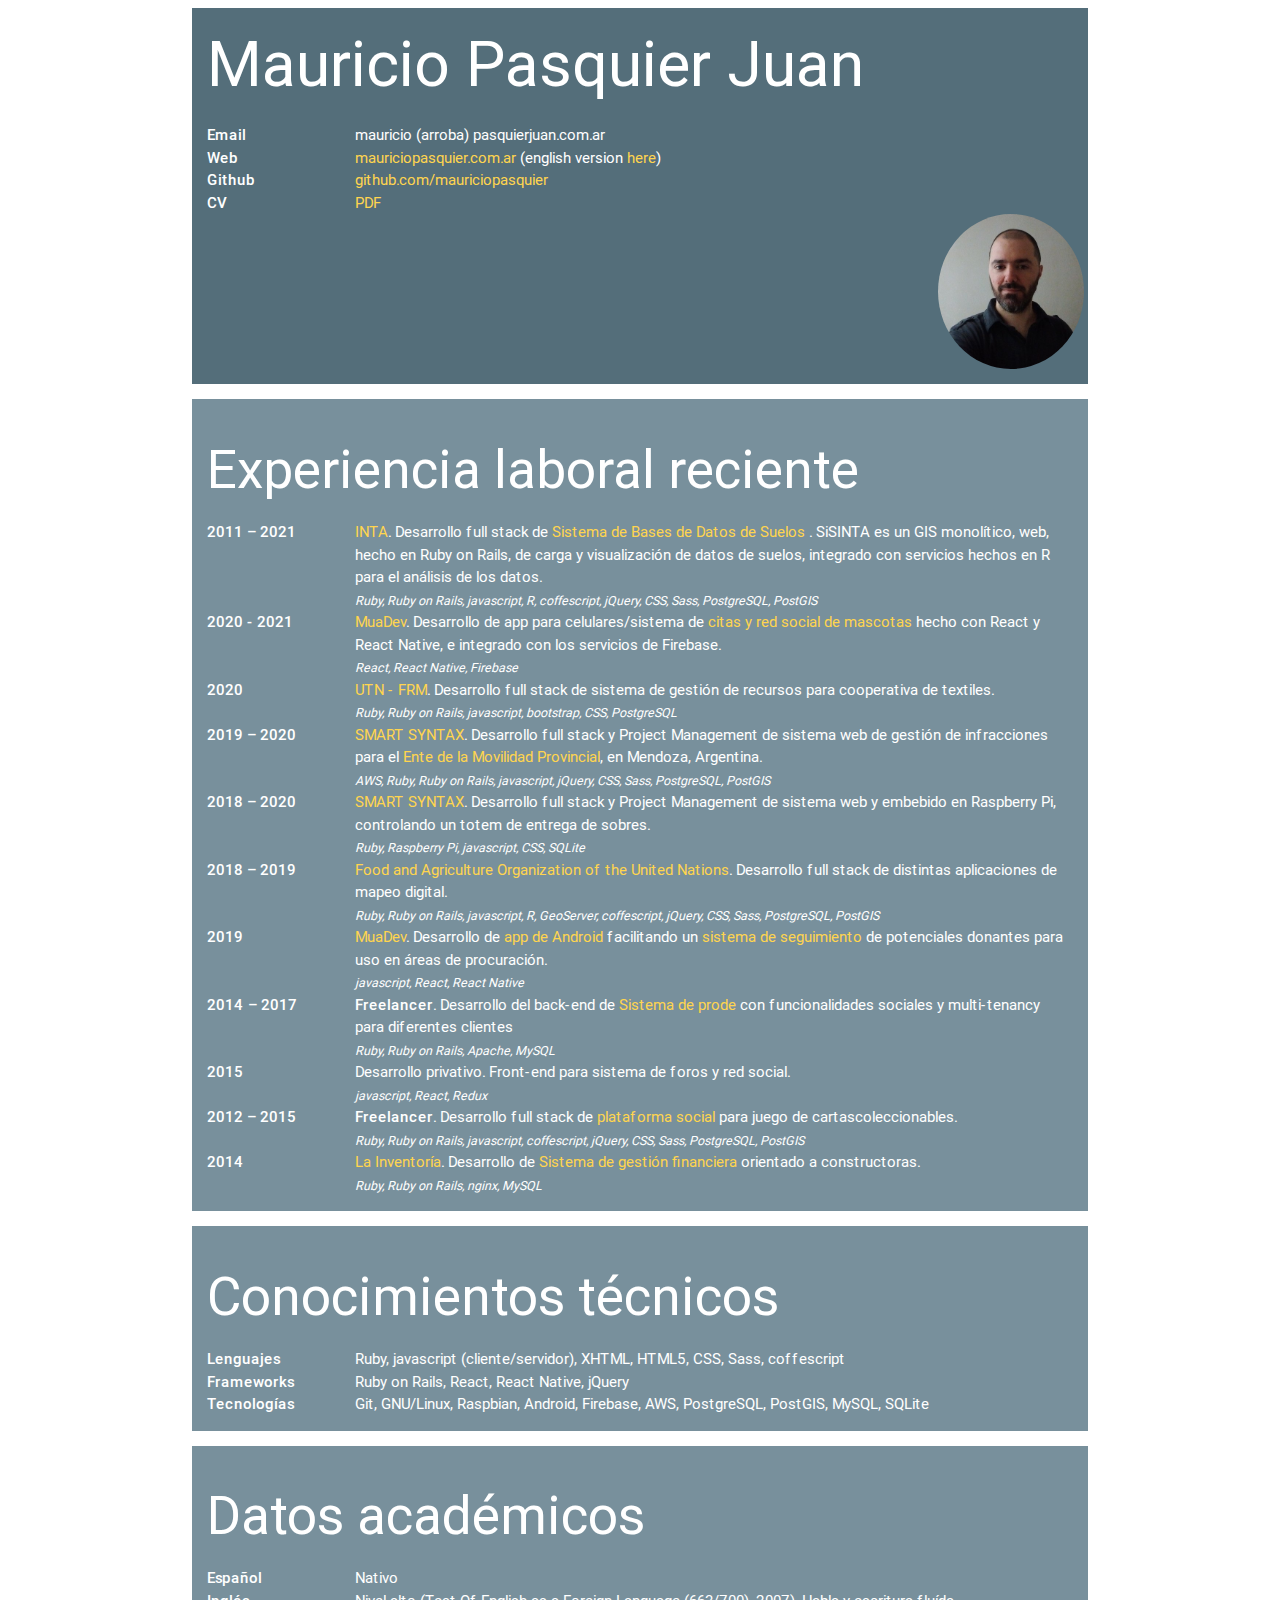
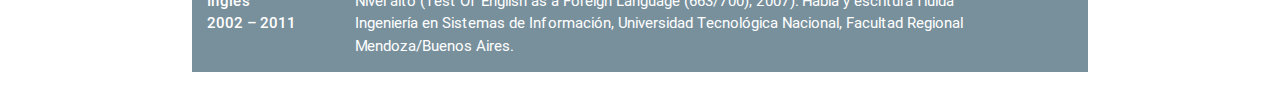
<file: index.html>
<!DOCTYPE html>
<html lang="es">
  <head>
    <title>Mauricio Pasquier Juan – CV</title>
    <meta content="desarrollo, web, full stack engineer, mauricio pasquier, mauricio pasquier juan" name="keywords" />
    <meta content="Mauricio Pasquier Juan – CV" name="description" />

    <link rel="stylesheet" href="css/material-icons-font.css" />
    <link rel="stylesheet" href="css/materialize.min.css" media="screen,projection,print" />
    <link rel="stylesheet" href="css/mauriciopasquier.css" media="screen,projection" />
    <link rel="stylesheet" href="css/mauriciopasquier-print.css" media="print" />

    <meta content="text/html; charset=utf-8" http-equiv="Content-Type" />
    <meta content="es-ar" http-equiv="content-language" />

    <meta name="viewport" content="width=device-width, initial-scale=1.0" />

    <link href="http://id.mauriciopasquier.com.ar/" rel="openid.server" />
    <link href="http://id.mauriciopasquier.com.ar/" rel="openid2.provider" />
  </head>

  <body>
    <div class="container">
      <div id="header" class="section hoverable blue-grey darken-1 white-text">

        <div class="row">
          <div class="col datos">
            <h1 id="mauriciopasquierjuan">Mauricio Pasquier Juan</h1>
            <div class="row">
              <div class="col s12 m2 categoria">Email</div>
              <div class="col s12 m10 contenido">mauricio (arroba) pasquierjuan.com.ar</div>

              <div class="col s12 m2 categoria">Web</div>
              <div class="col s12 m10 contenido">
                <a href="http://mauriciopasquier.com.ar">mauriciopasquier.com.ar</a>
                (english version <a href="http://mauriciopasquier.com.ar/en">here</a>)
              </div>

              <div class="col s12 m2 categoria">Github</div>
              <div class="col s12 m10 contenido"><a href="http://github.com/mauriciopasquier">github.com/mauriciopasquier</a></div>

              <div class="col s12 m2 categoria">CV</div>
              <div class="col s12 m10 contenido"><a href="cv.pdf">PDF</a></div>
            </div>
          </div>
          <div class="col-2 foto">
            <img class="responsive-img circle" src="img/cv.jpg">
          </div>
        </div>
      </div>

      <div class="section hoverable blue-grey lighten-1 white-text">
        <h2 id="experiencialaboralreciente">Experiencia laboral reciente</h2>

        <div class="row bloque-contenido">
          <div class="col s12 m2 categoria">2011 – 2021</div>
          <div class="col s12 m10 contenido">
            <a href="http://inta.gov.ar/">INTA</a>.
            Desarrollo full stack de <a href="http://inta.gob.ar/noticias/sisinta-la-base-tiene-que-estar/">
              Sistema de Bases de Datos de Suelos
            </a>. SiSINTA es un GIS monolítico, web, hecho en Ruby on Rails,
            de carga y visualización de datos de suelos, integrado con
            servicios hechos en R para el análisis de los datos.
            <ul class="tecnologias">
              <li>Ruby</li>
              <li>Ruby on Rails</li>
              <li>javascript</li>
              <li>R</li>
              <li>coffescript</li>
              <li>jQuery</li>
              <li>CSS</li>
              <li>Sass</li>
              <li>PostgreSQL</li>
              <li>PostGIS</li>
            </ul>
          </div>
        </div>

        <div class="row bloque-contenido">
          <div class="col s12 m2 categoria">2020 - 2021</div>
          <div class="col s12 m10 contenido">
	    <a href="https://muadev.ar">MuaDev</a>. Desarrollo de app para celulares/sistema de
	    <a href="https://github.com/muadev/tendercats">citas y red social de mascotas</a>
            hecho con React y React Native, e integrado con los servicios de Firebase.
            <ul class="tecnologias">
              <li>React</li>
              <li>React Native</li>
              <li>Firebase</li>
            </ul>
          </div>
        </div>

        <div class="row bloque-contenido">
          <div class="col s12 m2 categoria">2020</div>
          <div class="col s12 m10 contenido">
            <a href="https://www1.frm.utn.edu.ar">UTN - FRM</a>. Desarrollo
            full stack de sistema de gestión de recursos para cooperativa de
            textiles.
            <ul class="tecnologias">
              <li>Ruby</li>
              <li>Ruby on Rails</li>
              <li>javascript</li>
              <li>bootstrap</li>
              <li>CSS</li>
              <li>PostgreSQL</li>
            </ul>
          </div>
        </div>

        <div class="row bloque-contenido">
          <div class="col s12 m2 categoria">2019 – 2020</div>
          <div class="col s12 m10 contenido">
            <a href="http://smartsyntax.cc">SMART SYNTAX</a>. Desarrollo full
            stack y Project Management de sistema web de gestión de infracciones para
            el <a href="https://emop.com.ar">Ente de la Movilidad Provincial</a>,
            en Mendoza, Argentina.
            <ul class="tecnologias">
              <li>AWS</li>
              <li>Ruby</li>
              <li>Ruby on Rails</li>
              <li>javascript</li>
              <li>jQuery</li>
              <li>CSS</li>
              <li>Sass</li>
              <li>PostgreSQL</li>
              <li>PostGIS</li>
            </ul>
          </div>
        </div>

        <div class="row bloque-contenido">
          <div class="col s12 m2 categoria">2018 – 2020</div>
          <div class="col s12 m10 contenido">
	    <a href="http://smartsyntax.cc">SMART SYNTAX</a>. Desarrollo full stack y
            Project Management de sistema web y embebido en Raspberry Pi, controlando un
	    totem de entrega de sobres.
            <ul class="tecnologias">
              <li>Ruby</li>
              <li>Raspberry Pi</li>
              <li>javascript</li>
              <li>CSS</li>
              <li>SQLite</li>
            </ul>
          </div>
        </div>

        <div class="row bloque-contenido">
          <div class="col s12 m2 categoria">2018 – 2019</div>
          <div class="col s12 m10 contenido">
            <a href="http://fao.org">Food and Agriculture Organization of the United Nations</a>.
            Desarrollo full stack de distintas aplicaciones de mapeo digital.
            <ul class="tecnologias">
              <li>Ruby</li>
              <li>Ruby on Rails</li>
              <li>javascript</li>
              <li>R</li>
              <li>GeoServer</li>
              <li>coffescript</li>
              <li>jQuery</li>
              <li>CSS</li>
              <li>Sass</li>
              <li>PostgreSQL</li>
              <li>PostGIS</li>
            </ul>
          </div>
        </div>

        <div class="row bloque-contenido">
          <div class="col s12 m2 categoria">2019</div>
          <div class="col s12 m10 contenido">
            <a href="https://muadev.ar">MuaDev</a>. Desarrollo de
            <a href="https://play.google.com/store/apps/details?id=com.proccorn&hl=en&gl=US">app de Android</a>
            facilitando un
            <a href="https://github.com/muadev/proccorn">sistema de seguimiento</a>
            de potenciales donantes para uso en áreas de procuración.
            <ul class="tecnologias">
              <li>javascript</li>
              <li>React</li>
              <li>React Native</li>
            </ul>
          </div>
        </div>

        <div class="row bloque-contenido">
          <div class="col s12 m2 categoria">2014 – 2017</div>
          <div class="col s12 m10 contenido">
            <strong>Freelancer</strong>. Desarrollo del back-end de
            <a href="http://futbolprode.com">Sistema de prode</a>
            con funcionalidades sociales y multi-tenancy para diferentes clientes
            <ul class="tecnologias">
              <li>Ruby</li>
              <li>Ruby on Rails</li>
              <li>Apache</li>
              <li>MySQL</li>
            </ul>
          </div>
        </div>

        <div class="row bloque-contenido">
          <div class="col s12 m2 categoria">2015</div>
          <div class="col s12 m10 contenido">
            Desarrollo privativo. Front-end para sistema de foros y red
            social.
            <ul class="tecnologias">
              <li>javascript</li>
              <li>React</li>
              <li>Redux</li>
            </ul>
          </div>
        </div>

        <div class="row bloque-contenido">
          <div class="col s12 m2 categoria">2012 – 2015</div>
          <div class="col s12 m10 contenido">
            <strong>Freelancer</strong>. Desarrollo full stack de
            <a href="http://bibliotecadeleter.com.ar">plataforma social</a>
            para juego de cartascoleccionables.
            <ul class="tecnologias">
              <li>Ruby</li>
              <li>Ruby on Rails</li>
              <li>javascript</li>
              <li>coffescript</li>
              <li>jQuery</li>
              <li>CSS</li>
              <li>Sass</li>
              <li>PostgreSQL</li>
              <li>PostGIS</li>
            </ul>
          </div>
        </div>

        <div class="row bloque-contenido">
          <div class="col s12 m2 categoria">2014</div>
          <div class="col s12 m10 contenido">
            <a href="http://lainventoria.com.ar">La Inventoría</a>.
            Desarrollo de
            <a href="http://github.com/lainventoria/cp">Sistema de gestión financiera</a>
            orientado a constructoras.
            <ul class="tecnologias">
              <li>Ruby</li>
              <li>Ruby on Rails</li>
              <li>nginx</li>
              <li>MySQL</li>
            </ul>
          </div>
        </div>
      </div>

      <div class="section hoverable blue-grey lighten-1 white-text">
        <h2 id="conocimientostécnicos">Conocimientos técnicos</h2>

        <div class="row bloque-contenido">
          <div class="col s12 m2 categoria">Lenguajes</div>
          <div class="col s12 m10 contenido">
            Ruby, javascript (cliente/servidor), XHTML, HTML5, CSS, Sass, coffescript
          </div>
        </div>

        <div class="row bloque-contenido">
          <div class="col s12 m2 categoria">Frameworks</div>
          <div class="col s12 m10 contenido">
            Ruby on Rails, React, React Native, jQuery
          </div>
        </div>

        <div class="row bloque-contenido">
          <div class="col s12 m2 categoria">Tecnologías</div>
          <div class="col s12 m10 contenido">
            Git, GNU/Linux, Raspbian, Android, Firebase, AWS, PostgreSQL,
            PostGIS, MySQL, SQLite
          </div>
        </div>
      </div>

      <div class="section hoverable blue-grey lighten-1 white-text">
        <h2 id="datosacadémicos">Datos académicos</h2>

        <div class="row bloque-contenido">
          <div class="col s12 m2 categoria">Español</div>
          <div class="col s12 m10 contenido">Nativo</div>
        </div>

        <div class="row bloque-contenido">
          <div class="col s12 m2 categoria">Inglés</div>
          <div class="col s12 m10 contenido">
            Nivel alto (Test Of English as a Foreign Language (663/700), 2007).
            Habla y escritura fluída
          </div>
        </div>

        <div class="row bloque-contenido">
          <div class="col s12 m2 categoria">2002 – 2011</div>
          <div class="col s12 m10 contenido">
            Ingeniería en Sistemas de Información, Universidad Tecnológica
            Nacional, Facultad Regional Mendoza/Buenos Aires.
          </div>
        </div>
      </div>
    </div>

    <script type="text/javascript" src="js/jquery-2.1.1.min.js"></script>
    <script type="text/javascript" src="js/materialize.min.js"></script>
  </body>
</html>
</file>
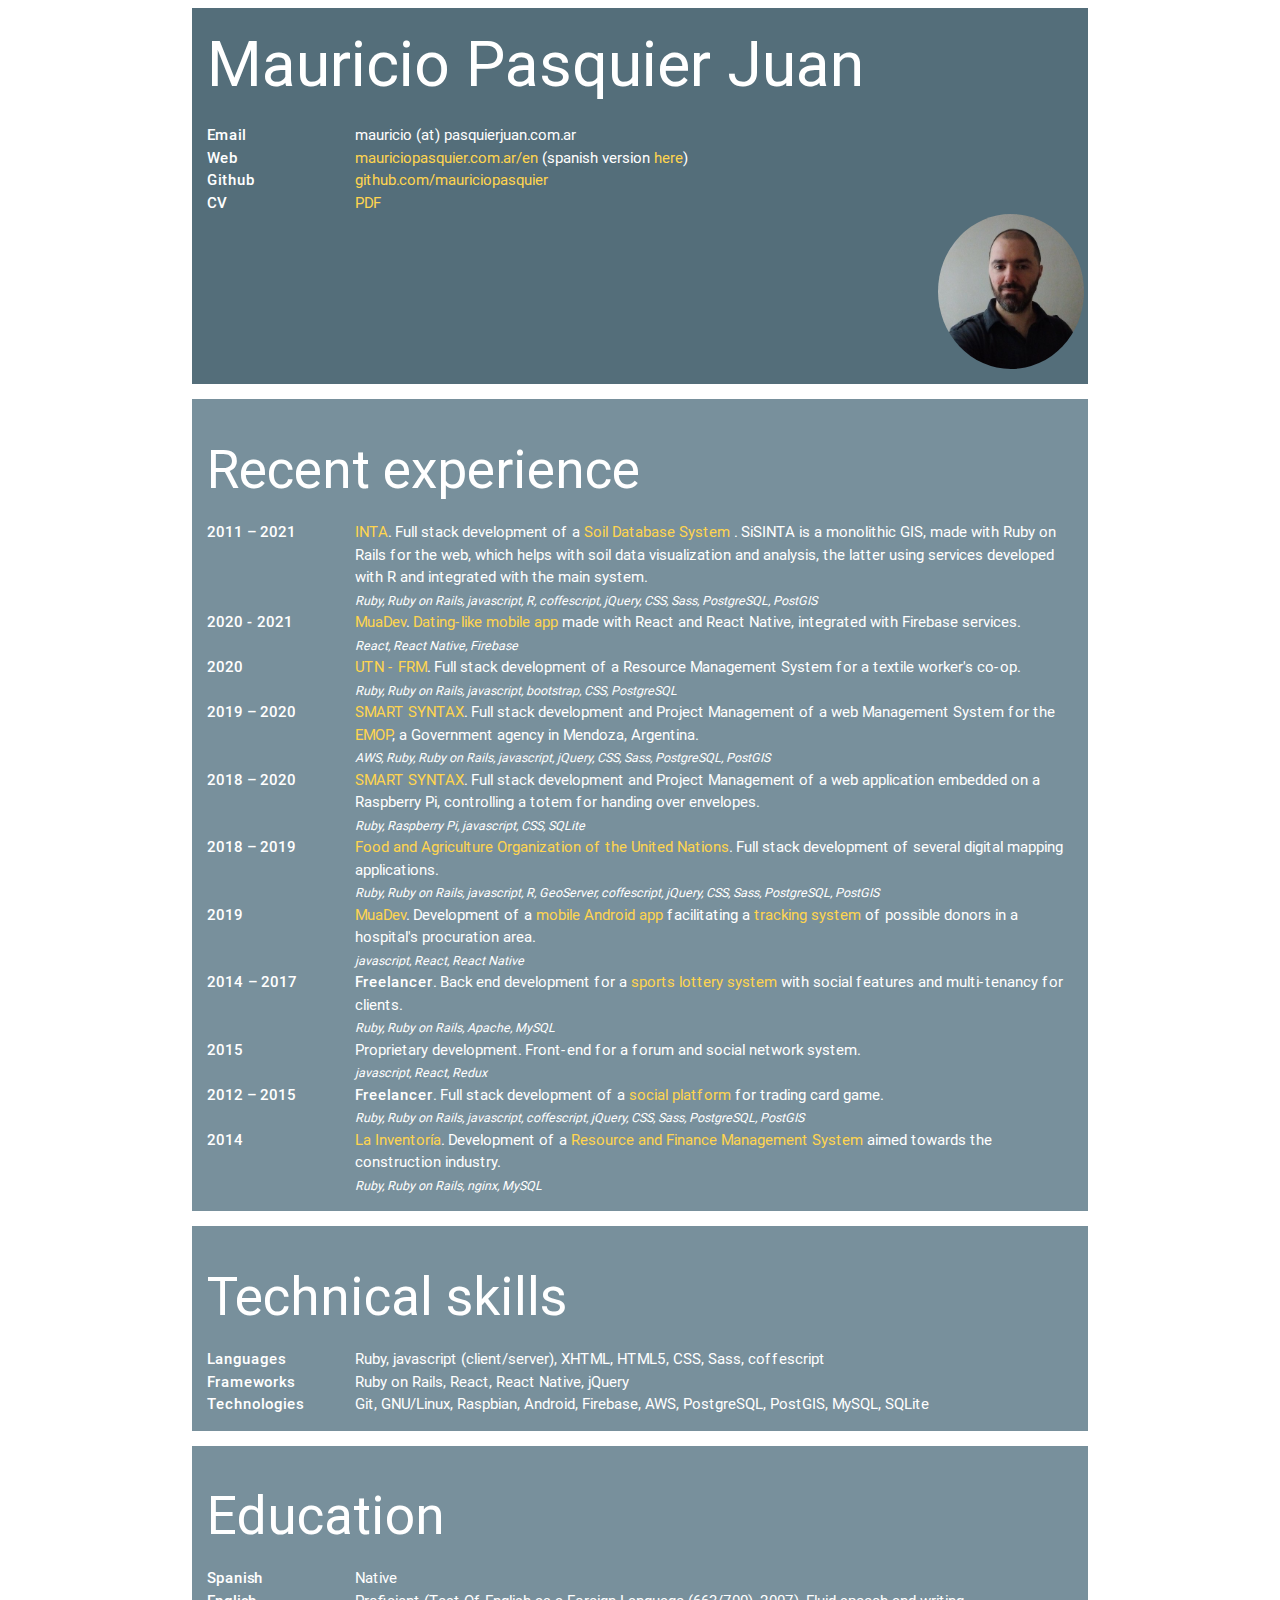
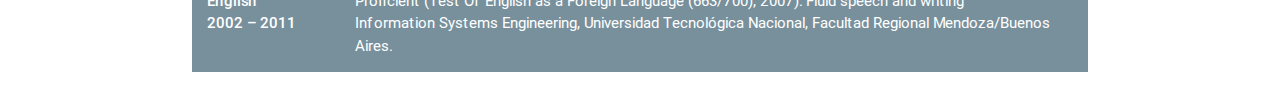
<file: en/index.html>
<!DOCTYPE html>
<html lang="en">
  <head>
    <title>Mauricio Pasquier Juan – CV</title>
    <meta content="development, web, full stack engineer, mauricio pasquier, mauricio pasquier juan" name="keywords" />
    <meta content="Mauricio Pasquier Juan – CV" name="description" />

    <link rel="stylesheet" href="../css/material-icons-font.css" />
    <link rel="stylesheet" href="../css/materialize.min.css" media="screen,projection,print" />
    <link rel="stylesheet" href="../css/mauriciopasquier.css" media="screen,projection" />
    <link rel="stylesheet" href="../css/mauriciopasquier-print.css" media="print" />

    <meta content="text/html; charset=utf-8" http-equiv="Content-Type" />
    <meta content="en-us" http-equiv="content-language" />

    <meta name="viewport" content="width=device-width, initial-scale=1.0" />

    <link href="http://id.mauriciopasquier.com.ar/" rel="openid.server" />
    <link href="http://id.mauriciopasquier.com.ar/" rel="openid2.provider" />
  </head>

  <body>
    <div class="container">
      <div id="header" class="section hoverable blue-grey darken-1 white-text">

        <div class="row">
          <div class="col datos">
            <h1 id="mauriciopasquierjuan">Mauricio Pasquier Juan</h1>
            <div class="row">
              <div class="col s12 m2 categoria">Email</div>
              <div class="col s12 m10 contenido">mauricio (at) pasquierjuan.com.ar</div>

              <div class="col s12 m2 categoria">Web</div>
              <div class="col s12 m10 contenido">
                <a href="http://mauriciopasquier.com.ar/en">mauriciopasquier.com.ar/en</a>
                (spanish version <a href="http://mauriciopasquier.com.ar">here</a>)
              </div>

              <div class="col s12 m2 categoria">Github</div>
              <div class="col s12 m10 contenido"><a href="http://github.com/mauriciopasquier">github.com/mauriciopasquier</a></div>

              <div class="col s12 m2 categoria">CV</div>
              <div class="col s12 m10 contenido"><a href="cv.pdf">PDF</a></div>
            </div>
          </div>
          <div class="col-2 foto">
            <img class="responsive-img circle" src="../img/cv.jpg">
          </div>
        </div>
      </div>

      <div class="section hoverable blue-grey lighten-1 white-text">
        <h2 id="experiencialaboralreciente">Recent experience</h2>

        <div class="row bloque-contenido">
          <div class="col s12 m2 categoria">2011 – 2021</div>
          <div class="col s12 m10 contenido">
            <a href="http://inta.gov.ar/">INTA</a>.
            Full stack development of a <a href="http://inta.gob.ar/noticias/sisinta-la-base-tiene-que-estar/">
              Soil Database System
            </a>. SiSINTA is a monolithic GIS, made with Ruby on Rails for the
            web, which helps with soil data visualization and analysis, the
            latter using services developed with R and integrated with the main
            system.
            <ul class="tecnologias">
              <li>Ruby</li>
              <li>Ruby on Rails</li>
              <li>javascript</li>
              <li>R</li>
              <li>coffescript</li>
              <li>jQuery</li>
              <li>CSS</li>
              <li>Sass</li>
              <li>PostgreSQL</li>
              <li>PostGIS</li>
            </ul>
          </div>
        </div>

        <div class="row bloque-contenido">
          <div class="col s12 m2 categoria">2020 - 2021</div>
          <div class="col s12 m10 contenido">
            <a href="https://muadev.ar">MuaDev</a>.
	    <a href="https://github.com/muadev/tendercats">Dating-like mobile app</a>
            made with React and React Native, integrated with Firebase services.
            <ul class="tecnologias">
              <li>React</li>
              <li>React Native</li>
              <li>Firebase</li>
            </ul>
          </div>
        </div>

        <div class="row bloque-contenido">
          <div class="col s12 m2 categoria">2020</div>
          <div class="col s12 m10 contenido">
            <a href="https://www1.frm.utn.edu.ar">UTN - FRM</a>. Full stack
            development of a Resource Management System for a textile worker's
            co-op.
            <ul class="tecnologias">
              <li>Ruby</li>
              <li>Ruby on Rails</li>
              <li>javascript</li>
              <li>bootstrap</li>
              <li>CSS</li>
              <li>PostgreSQL</li>
            </ul>
          </div>
        </div>

        <div class="row bloque-contenido">
          <div class="col s12 m2 categoria">2019 – 2020</div>
          <div class="col s12 m10 contenido">
            <a href="http://smartsyntax.cc">SMART SYNTAX</a>. Full stack
            development and Project Management of a web Management System
            for the <a href="https://emop.com.ar">EMOP</a>, a Government agency
            in Mendoza, Argentina.
            <ul class="tecnologias">
              <li>AWS</li>
              <li>Ruby</li>
              <li>Ruby on Rails</li>
              <li>javascript</li>
              <li>jQuery</li>
              <li>CSS</li>
              <li>Sass</li>
              <li>PostgreSQL</li>
              <li>PostGIS</li>
            </ul>
          </div>
        </div>

        <div class="row bloque-contenido">
          <div class="col s12 m2 categoria">2018 – 2020</div>
          <div class="col s12 m10 contenido">
	    <a href="http://smartsyntax.cc">SMART SYNTAX</a>. Full stack development and
            Project Management of a web application embedded on a Raspberry Pi, controlling a
	    totem for handing over envelopes.
            <ul class="tecnologias">
              <li>Ruby</li>
              <li>Raspberry Pi</li>
              <li>javascript</li>
              <li>CSS</li>
              <li>SQLite</li>
            </ul>
          </div>
        </div>

        <div class="row bloque-contenido">
          <div class="col s12 m2 categoria">2018 – 2019</div>
          <div class="col s12 m10 contenido">
            <a href="http://fao.org">Food and Agriculture Organization of the United Nations</a>.
            Full stack development of several digital mapping applications.
            <ul class="tecnologias">
              <li>Ruby</li>
              <li>Ruby on Rails</li>
              <li>javascript</li>
              <li>R</li>
              <li>GeoServer</li>
              <li>coffescript</li>
              <li>jQuery</li>
              <li>CSS</li>
              <li>Sass</li>
              <li>PostgreSQL</li>
              <li>PostGIS</li>
            </ul>
          </div>
        </div>

        <div class="row bloque-contenido">
          <div class="col s12 m2 categoria">2019</div>
          <div class="col s12 m10 contenido">
            <a href="https://muadev.ar">MuaDev</a>. Development of a
            <a href="https://play.google.com/store/apps/details?id=com.proccorn&hl=en&gl=US">mobile Android app</a>
            facilitating a
            <a href="https://github.com/muadev/proccorn">tracking system</a>
            of possible donors in a hospital's procuration area.
            <ul class="tecnologias">
              <li>javascript</li>
              <li>React</li>
              <li>React Native</li>
            </ul>
          </div>
        </div>

        <div class="row bloque-contenido">
          <div class="col s12 m2 categoria">2014 – 2017</div>
          <div class="col s12 m10 contenido">
            <strong>Freelancer</strong>. Back end development for a
            <a href="http://futbolprode.com">sports lottery system</a>
            with social features and multi-tenancy for clients.
            <ul class="tecnologias">
              <li>Ruby</li>
              <li>Ruby on Rails</li>
              <li>Apache</li>
              <li>MySQL</li>
            </ul>
          </div>
        </div>

        <div class="row bloque-contenido">
          <div class="col s12 m2 categoria">2015</div>
          <div class="col s12 m10 contenido">
            Proprietary development. Front-end for a forum and social network
            system.
            <ul class="tecnologias">
              <li>javascript</li>
              <li>React</li>
              <li>Redux</li>
            </ul>
          </div>
        </div>

        <div class="row bloque-contenido">
          <div class="col s12 m2 categoria">2012 – 2015</div>
          <div class="col s12 m10 contenido">
            <strong>Freelancer</strong>. Full stack development of a
            <a href="http://bibliotecadeleter.com.ar">social platform</a>
            for trading card game.
            <ul class="tecnologias">
              <li>Ruby</li>
              <li>Ruby on Rails</li>
              <li>javascript</li>
              <li>coffescript</li>
              <li>jQuery</li>
              <li>CSS</li>
              <li>Sass</li>
              <li>PostgreSQL</li>
              <li>PostGIS</li>
            </ul>
          </div>
        </div>

        <div class="row bloque-contenido">
          <div class="col s12 m2 categoria">2014</div>
          <div class="col s12 m10 contenido">
            <a href="http://lainventoria.com.ar">La Inventoría</a>. Development
            of a
            <a href="http://github.com/lainventoria/cp">Resource and Finance Management System</a>
            aimed towards the construction industry.
            <ul class="tecnologias">
              <li>Ruby</li>
              <li>Ruby on Rails</li>
              <li>nginx</li>
              <li>MySQL</li>
            </ul>
          </div>
        </div>
      </div>

      <div class="section hoverable blue-grey lighten-1 white-text">
        <h2 id="conocimientostécnicos">Technical skills</h2>

        <div class="row bloque-contenido">
          <div class="col s12 m2 categoria">Languages</div>
          <div class="col s12 m10 contenido">
            Ruby, javascript (client/server), XHTML, HTML5, CSS, Sass, coffescript
          </div>
        </div>

        <div class="row bloque-contenido">
          <div class="col s12 m2 categoria">Frameworks</div>
          <div class="col s12 m10 contenido">
            Ruby on Rails, React, React Native, jQuery
          </div>
        </div>

        <div class="row bloque-contenido">
          <div class="col s12 m2 categoria">Technologies</div>
          <div class="col s12 m10 contenido">
            Git, GNU/Linux, Raspbian, Android, Firebase, AWS, PostgreSQL,
            PostGIS, MySQL, SQLite
          </div>
        </div>
      </div>

      <div class="section hoverable blue-grey lighten-1 white-text">
        <h2 id="datosacadémicos">Education</h2>

        <div class="row bloque-contenido">
          <div class="col s12 m2 categoria">Spanish</div>
          <div class="col s12 m10 contenido">Native</div>
        </div>

        <div class="row bloque-contenido">
          <div class="col s12 m2 categoria">English</div>
          <div class="col s12 m10 contenido">
            Proficient (Test Of English as a Foreign Language (663/700), 2007).
            Fluid speech and writing
          </div>
        </div>

        <div class="row bloque-contenido">
          <div class="col s12 m2 categoria">2002 – 2011</div>
          <div class="col s12 m10 contenido">
            Information Systems Engineering, Universidad Tecnológica Nacional,
            Facultad Regional Mendoza/Buenos Aires.
          </div>
        </div>
      </div>
    </div>

    <script type="text/javascript" src="../js/jquery-2.1.1.min.js"></script>
    <script type="text/javascript" src="../js/materialize.min.js"></script>
  </body>
</html>
</file>
<file: css/material-icons-font.css>
@font-face {
  font-family: 'Material Icons';
  font-style: normal;
  font-weight: 400;
  src: local('Material Icons'), local('MaterialIcons-Regular'), url('/fonts/material-icons.ttf') format('truetype');
}

.material-icons {
  font-family: 'Material Icons';
  font-weight: normal;
  font-style: normal;
  font-size: 24px;
  line-height: 1;
  letter-spacing: normal;
  text-transform: none;
  display: inline-block;
  white-space: nowrap;
  word-wrap: normal;
  direction: ltr;
}
</file>
<file: css/mauriciopasquier.css>
.container {
  margin-top: 0.5rem;
  margin-bottom: 0.5rem;
}

.section.hoverable {
  padding-left: 1rem;
  padding-right: 1rem;
  margin-bottom: 1rem;
}

.section.hoverable a {
  color: #FFD54F;
}

.section.hoverable a:visited {
  color: #FFC107;
}

#header > h1 {
  font-weight: 600;
}

.categoria {
  font-weight: 500;
}

.row {
  margin-bottom: 0;
}

.foto img {
  height: 155px;
  float: right;
}

#mauriciopasquierjuan {
  margin-top: 0.5rem;
}

ul.tecnologias {
  margin-top: 0;
  margin-bottom: 0;
}

ul.tecnologias li {
  display: inline;
  font-size: smaller;
  font-style: italic;
}

ul.tecnologias li:not(:last-child)::after {
  content: ", "
}
</file>
<file: css/mauriciopasquier-print.css>
.white-text {
  color: #333;
}

.blue-grey.darken-1 {
  background-color: #fff !important;
}

.blue-grey.lighten-1 {
  background-color: #fff !important;
}

.white-text {
  color: #333 !important;
}

h1, h2 {
  font-size: large;
  font-weight: bold;
}

.hoverable {
  transition: unset;
}

.hoverable:hover {
  box-shadow: unset;
  transition: unset;
}

#header {
  padding-top: 0;
}

.section {
  padding-top: 0;
  padding-bottom: 0;
}

.categoria {
  font-weight: bold;
}

.foto img {
  height: 200px;
  float: right;
}

#mauriciopasquierjuan {
  margin-top: 0.5rem;
}

.page-break {
  page-break-before: always;
}

.bloque-contenido {
  page-break-inside: avoid;
}

ul.tecnologias {
  margin-top: 0;
  margin-bottom: 0;
}

ul.tecnologias li {
  display: inline;
  font-size: smaller;
  font-style: italic;
}

ul.tecnologias li:not(:last-child)::after {
  content: ", "
}
</file>
